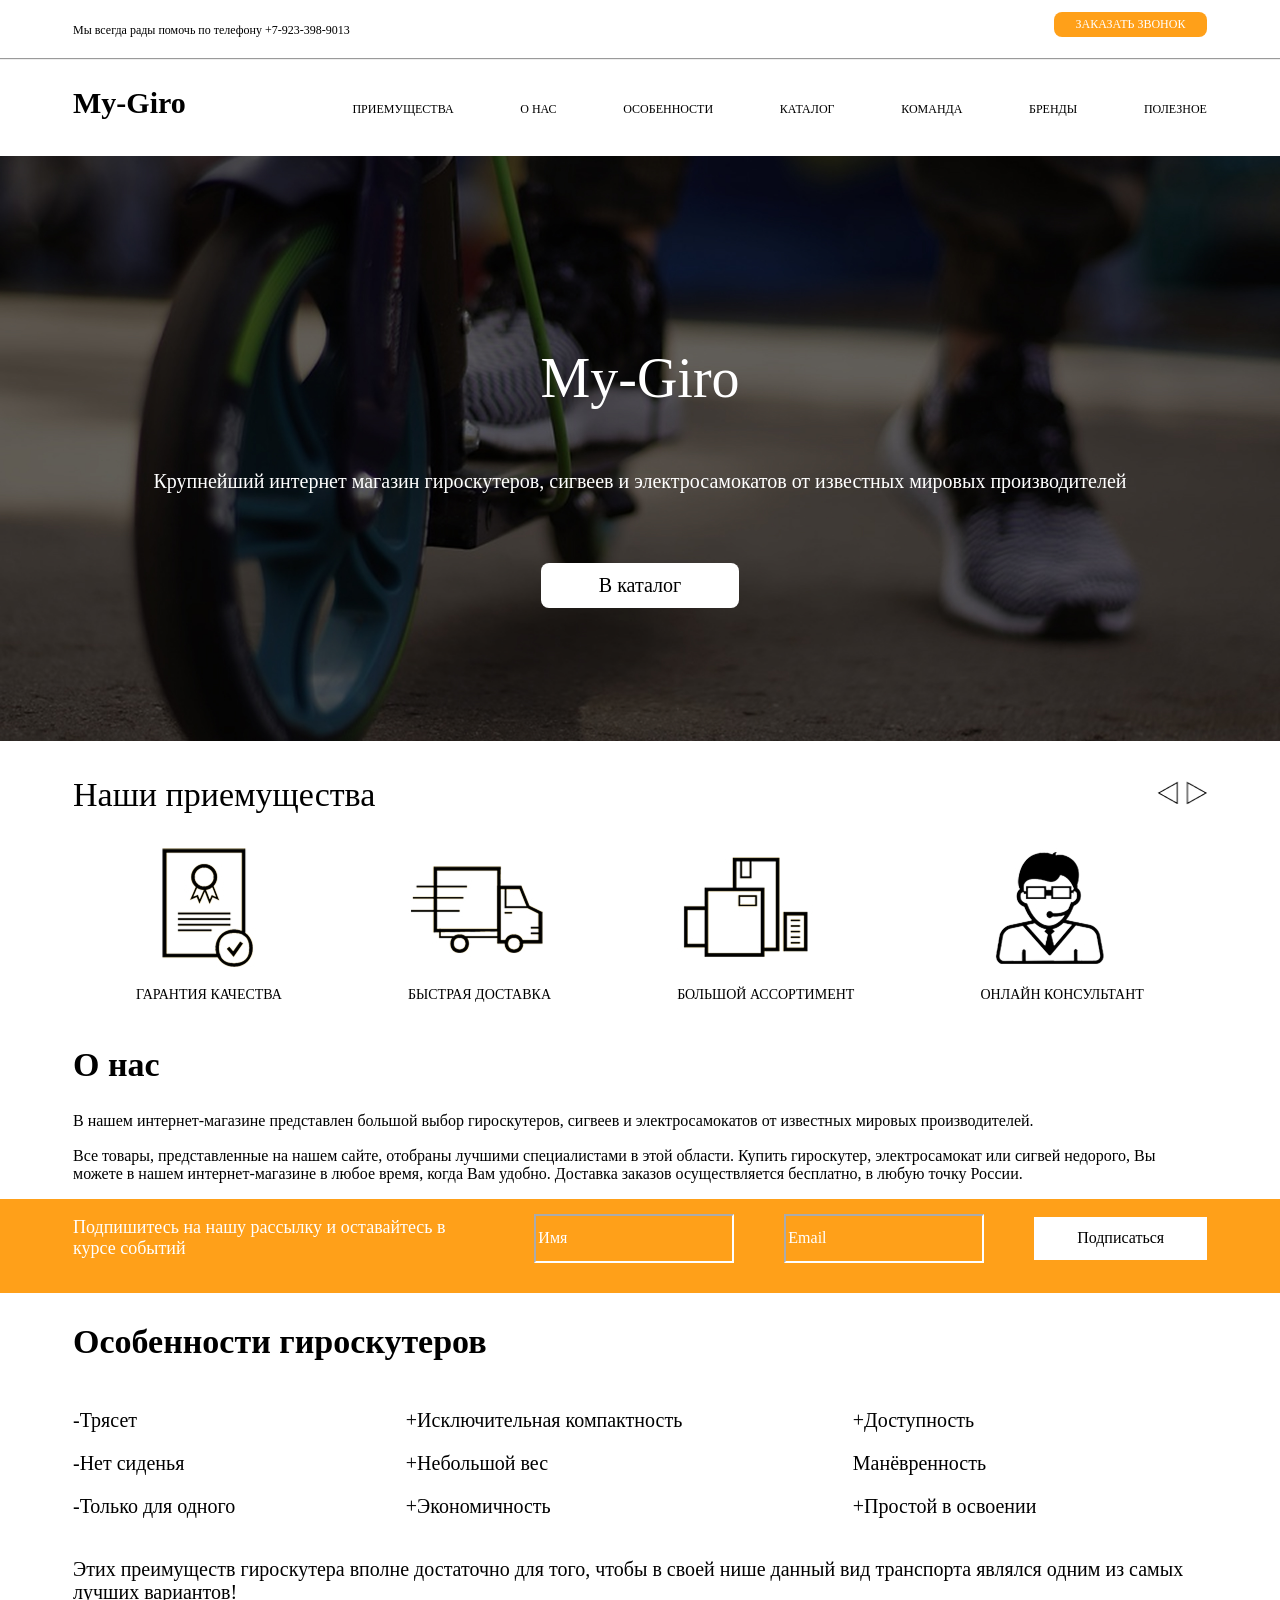
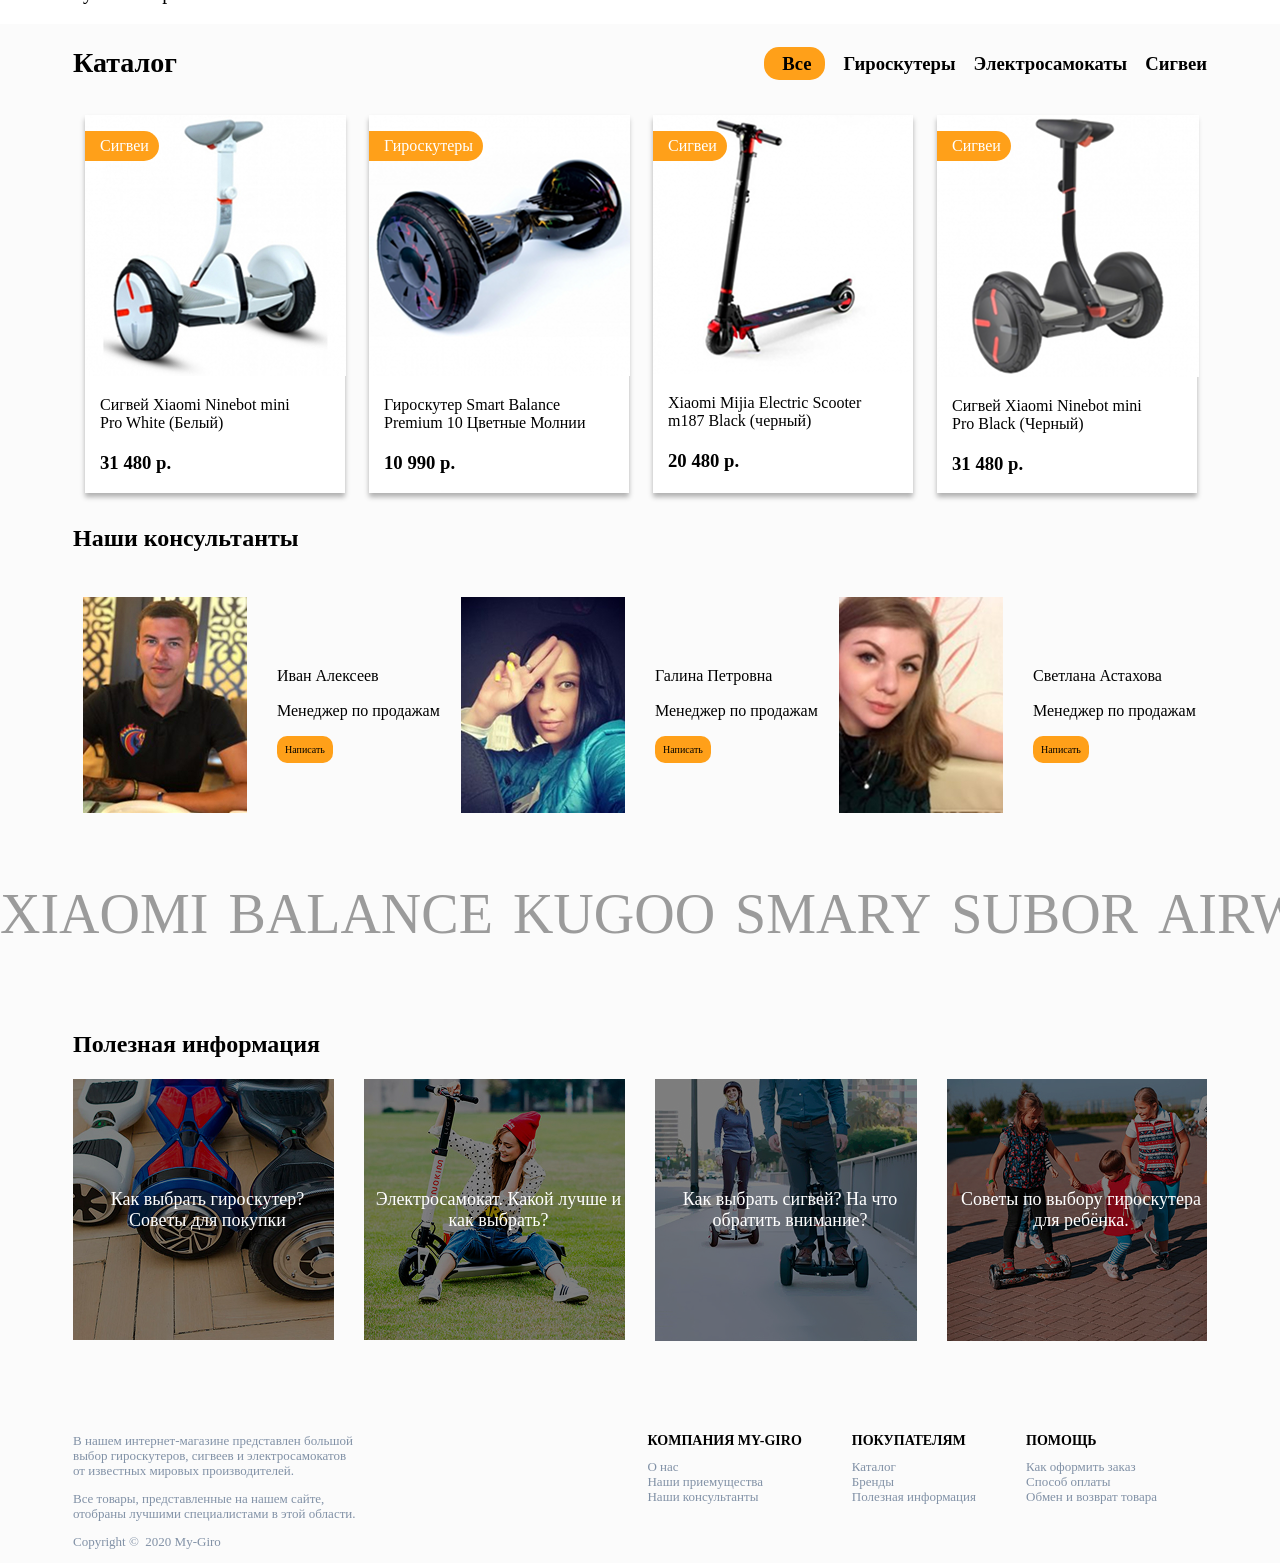
<file: index.html>
<!DOCTYPE html>
<html lang="en">
<head>
    <meta charset="UTF-8">
    <meta name="viewport" content="width=device-width, initial-scale=1.0">
    <title>My-Giro</title>
    <link rel="stylesheet" href="CSS\normalize.css">
    <link rel="stylesheet" href="CSS\CSS.css">
</head>
    <body>
        <header class="header container">
                <nav class="nav">
                    <div class="pre-header">
                    <P>Мы всегда рады помочь по телефону +7-923-398-9013</P>
                    <button class="button-header">ЗАКАЗАТЬ ЗВОНОК</button>
                    </div>
                    <hr class="hr">
                    <ul class="menu">
                        <h1 class="giro">My-Giro</h1>
                        <li class="menu-item">
                            <a href="#priem" class="menu-link">ПРИЕМУЩЕСТВА</a>
                        </li>
                        <li class="menu-item">
                            <a href="#onas" class="menu-link">О НАС</a>
                        </li>
                        <li class="menu-item">
                            <a href="#osobennosti" class="menu-link">ОСОБЕННОСТИ</a>
                        </li>
                        <li class="menu-item">
                            <a href="#katalog" class="menu-link">КАТАЛОГ</a>
                        </li>
                        <li class="menu-item">
                            <a href="#konsult" class="menu-link">КОМАНДА</a>
                        </li>
                        <li class="menu-item">
                            <a href="#brends" class="menu-link">БРЕНДЫ</a>
                        </li>
                        <li class="menu-item">
                            <a href="#info" class="menu-link">ПОЛЕЗНОЕ</a>
                        </li>
                    </ul>
                </nav>
            </div>
        </header>
        <div class="banner">
            <img class="banner-img" src="img\banner.jpg" alt="">
            <div class="banner-text">
                <p class="giro-banner">My-Giro</p>
                <p>Крупнейший интернет магазин гироскутеров, сигвеев и электросамокатов от известных мировых производителей</p>
                <button class="button-banner">В каталог</button>
            </div>
        </div>
        <div class="priem">
            <div class="priem-top">
                <p id="priem">Наши приемущества</p>
                <img src="img\Sliders.jpg" alt="">
            </div>
            <div class="img-priem">
                <div>
                    <img src="img\100-kachestvo 1.jpg" alt="">
                    <p>ГАРАНТИЯ КАЧЕСТВА</p>
                </div>
                <div>
                    <img src="img\bistraya-dostavka 1.jpg" alt="">
                    <p>БЫСТРАЯ ДОСТАВКА</p>
                </div>
                <div>
                    <img src="img\bolshoy-assortiment 1.jpg" alt="">
                    <p>БОЛЬШОЙ АССОРТИМЕНТ</p>
                </div>
                <div>
                    <img src="img\consultant 1.jpg" alt="">
                    <p>ОНЛАЙН КОНСУЛЬТАНТ</p>
                </div>
            </div>
        </div>
        <div class="onas">
            <h2 id="onas">О нас</h2>
            <p>
                В нашем интернет-магазине представлен большой выбор гироскутеров, сигвеев и электросамокатов от известных мировых производителей.
            </p>
            <p>
                Все товары, представленные на нашем сайте, отобраны лучшими специалистами в этой области. Купить гироскутер, электросамокат или сигвей недорого, Вы можете в нашем интернет-магазине в любое время, когда Вам удобно. Доставка заказов осуществляется бесплатно, в любую точку России.
            </p>
        </div>
        <div class="osnrassil">
            <div class="rassil">
                <p>Подпишитесь на нашу рассылку и оставайтесь в курсе событий</p>
                <input type="text" name="name" placeholder="Имя">
                <input type="Email" name="Email" placeholder="Email">
                <button class="button-rassil">Подписаться</button>
                </div>
        </div>
        <div class="osobenosti">
            <h2 id="osobennosti">
                Особенности гироскутеров
            </h2>
            <div class="plusminus">
                <div class="plusminus-div">
                    <p>-Трясет</p>
                    <p>-Нет сиденья</p>
                    <p>-Только для одного</p>
                </div>
                <div class="plusminus-div">
                    <p>+Исключительная компактность</p>
                    <p>+Небольшой вес</p>
                    <p>+Экономичность</p>
                </div>
                <div class="plusminus-div">
                    <p>+Доступность</p>
                    <p>Манёвренность</p>
                    <p>+Простой в освоении</p>
                </div>
            </div>
            <p>
                Этих преимуществ гироскутера вполне достаточно для того, чтобы в своей нише данный вид транспорта являлся одним из самых лучших вариантов!
            </p>
        </div>
        <div class="Kategoriya">
            <div class="Kat-Content">
                <div class="Kat-info">
                    <h2 id="katalog">Каталог</h2>
                    <div class="Kat-other">
                        <p class="Kat-other-Vse">Все</p>
                        <p>Гироскутеры</p>
                        <p>Электросамокаты</p>
                        <p>Сигвеи</p>
                    </div>
                </div>
                <DIV class="Kat-Tech">
                    <div class="Kartochka">
                        <p class="kat-kart">Сигвеи</p>
                        <img src="img\sigvei.jpg" alt="">
                        <p>Сигвей Xiaomi Ninebot mini Pro White (Белый)</p>
                        <h3>31 480 р.</h3>
                    </div>
                    <div class="Kartochka">
                        <p class="kat-kart">Гироскутеры</p>
                        <img src="img\giroskuter.png" alt="">
                        <p>Гироскутер Smart Balance Premium 10 Цветные Молнии</p>
                        <h3>10 990 р.</h3>   
                    </div>
                    <div class="Kartochka">
                        <p class="kat-kart">Сигвеи</p>
                        <img src="img\samokat.png" alt="">
                        <p>Xiaomi Mijia Electric Scooter m187 Black (черный)</p>
                        <h3>20 480 р.</h3>     
                    </div>
                    <div class="Kartochka">
                        <p class="kat-kart">Сигвеи</p>
                        <img src="img/sigveiblack.png" alt="">
                        <p>Сигвей Xiaomi Ninebot mini Pro Black (Черный)</p>
                        <h3>31 480 р.</h3>            
                    </div>
                </DIV>
            </div>
            <div class="h2c">
                <h2 id="konsult">Наши консультанты</h2>
            </div>
                
                <div class="konsult">
                    
                    <div class="card">
                        <div class="left">
                            <img src="img\Иван Алексеев менеджер по продажам 1.jpg" alt="">
                        </div>
                        <div class="right">
                            <p>Иван Алексеев</p>
                            <p>Менеджер по продажам</p>
                            <button>Написать</button>
                        </div>
                    </div>
                    <div class="card">
                        <div class="left">
                            <img src="img\Галина Петрова менеджер по продажам 1.jpg" alt="">
                        </div>
                        <div class="right">
                            <p>Галина Петровна</p>
                            <p>Менеджер по продажам</p>
                            <button>Написать</button>
                        </div>
                    </div>
                    <div class="card">
                        <div class="left">
                            <img src="img\Светлана Астахова менеджер по продажам 1.jpg" alt="">
                        </div>
                        <div class="right">
                            <p>Светлана Астахова</p>
                            <p>Менеджер по продажам</p>
                            <button>Написать</button>
                        </div>
                    </div> 
                </div>    
        <div class="brands">
                    <p id="brends">XIAOMI</p>
                    <p>BALANCE</p>
                    <p>KUGOO</p>
                    <p>SMARY</p>
                    <p>SUBOR</p>
                    <p>AIRWHEEL</p>
                    <p>LINBOL</p>
        </div> 
        <div class="infoh2"><h2 id="info">Полезная информация</h2></div>
        <div class="info">
            <div class="info-card">
            <img class="info-img" src="img\1 2.jpg" alt="">
                        <div class="info-text">
                        <p>Как выбрать гироскутер? Советы для покупки</p>
                        </div>
            </div>
            <div class="info-card">
            <img class="info-img" src="img\2 3.jpg" alt="">
                        <div class="info-text">
                        <p>Электросамокат. Какой лучше и как выбрать?</p>
                        </div>
            </div>
            <div class="info-card">
            <img class="info-img" src="img\3 3.jpg" alt="">
                        <div class="info-text">
                        <p>Как выбрать сигвей? На что обратить внимание?</p>
                        </div>
            </div>
            <div class="info-card">
            <img class="info-img" src="img\4 1.jpg" alt="">
                        <div class="info-text">
                        <p>Советы по выбору гироскутера для ребёнка.</p>
                        </div>
            </div>
        </div>
        <footer class="footer">
            <div class="footer-left">
                <p>В нашем интернет-магазине представлен большой<br>
                    выбор гироскутеров, сигвеев и электросамокатов<br>
                    от известных мировых производителей.
                </p>
                <p>
                    Все товары, представленные на нашем сайте,<br> отобраны лучшими специалистами в этой области.
                </p>
                <p>
                    Copyright ©  2020 My-Giro
                </p>
            </div>
            <div class="footer-right">
                <div class="coloumn">
                    <h2>КОМПАНИЯ MY-GIRO</h2>
                    <a href="#onas">О нас</a>
                    <a href="#priem">Наши приемущества</a>
                    <a href="#konsult">Наши консультанты</a>
                </div>
                <div class="coloumn">
                    <h2>ПОКУПАТЕЛЯМ</h2>
                    <a href="#katalog">Каталог</a>
                    <a href="#brends">Бренды</a>
                    <a href="#info">Полезная информация</a>
                </div>
                <div class="coloumn">
                    <h2>ПОМОЩЬ</h2>
                    <a href="#">Как оформить заказ</a>
                    <a href="#">Способ оплаты</a>
                    <a href="#">Обмен и возврат товара</a>
                </div>
            </div>
        </footer>
    </body>
</html>
</file>
